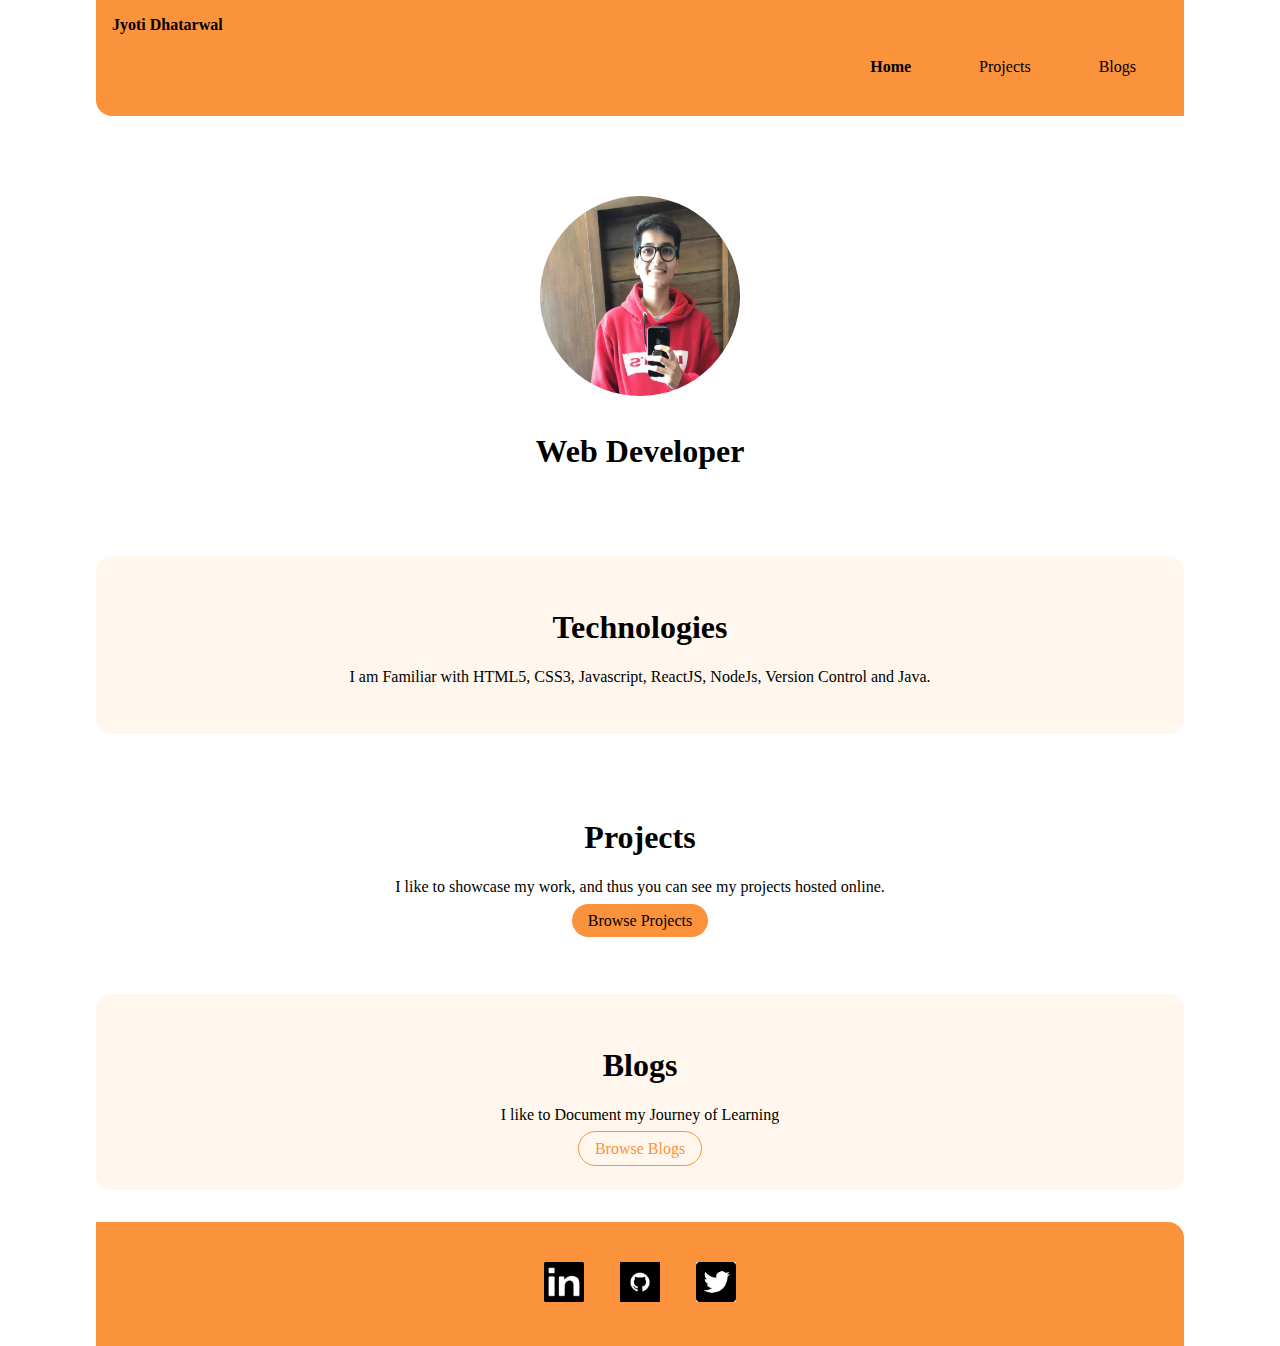
<file: index.html>
<!DOCTYPE html>
<html lang="en">
<head>
    <meta charset="UTF-8">
    <meta http-equiv="X-UA-Compatible" content="IE=edge">
    <meta name="viewport" content="width=device-width, initial-scale=1.0">
    <link href="styles.css" rel="stylesheet" />
    <title>Home | Jyoti Dhatarwal</title>
</head>
<body>
    <nav class="navigation container">
        <div class="nav-brand">Jyoti Dhatarwal</div>
        <ul class="list-non-bullet nav-pills">
            <li class="list-item-inline">
                <a href="index.html" class = "link link-active">Home</a>
            </li>
            <li class="list-item-inline">
                <a href="projects.html" class="link">Projects</a>
            </li>
            <li class="list-item-inline">
                <a href="blogs.html" class="link">Blogs</a>
            </li>
        </ul>
    </nav>
    <header class="header">
        <img class = "header-img" src="images/Jyoti.jpg" />
        <h1 class="header-heading">Web Developer</h1>
    </header>
    <section class="section ow">
        <div class="container container-center">
            <h1>Technologies</h3>
            <p>
                I am Familiar with HTML5, CSS3, Javascript, ReactJS, NodeJs, Version Control and Java.
            </p>
        </div>
    </section>
    <section class="section">
        <div class="container container-center">
            <h1>Projects</h3>
            <p>I like to showcase my work, and thus you can see my projects hosted online.</p>
            <a href="projects.html" class="link link-primary">Browse Projects</a>
        </div>
    </section>
    <section class="section ow">
        <div class="container container-center">
            <h1>Blogs</h3>
            <p>
                I like to Document my Journey of Learning
            </p>
            <a href="blogs.html" class="link link-secondary">Browse Blogs</a>
        </div>
    </section>
    <footer class="footer">
        <ul class="social-link list-non-bullet">
            <li class="logo-inline">
                <a href="https://www.linkedin.com/in/jyoti1999/" target="_blank" class="link">
                    <img src="images/linkedin.png" alt="linkedin-logo" class="media-logo">
                </a>
            </li>
            <li class="logo-inline">
                <a href="https://github.com/jyotidhatarwal" target="_blank" class="link">
                    <img src="images/github.png" alt="github-logo" class="media-logo">
                </a>
            </li>
            <li class="logo-inline">
                <a href="https://twitter.com/Jyoti_Dhatarwal" target="_blank" class="link">
                    <img src="images/twitter.png" alt="twitter-logo" class="media-logo">
                </a>
            </li>
        </ul>
    </footer>
</body>
</html>
</file>
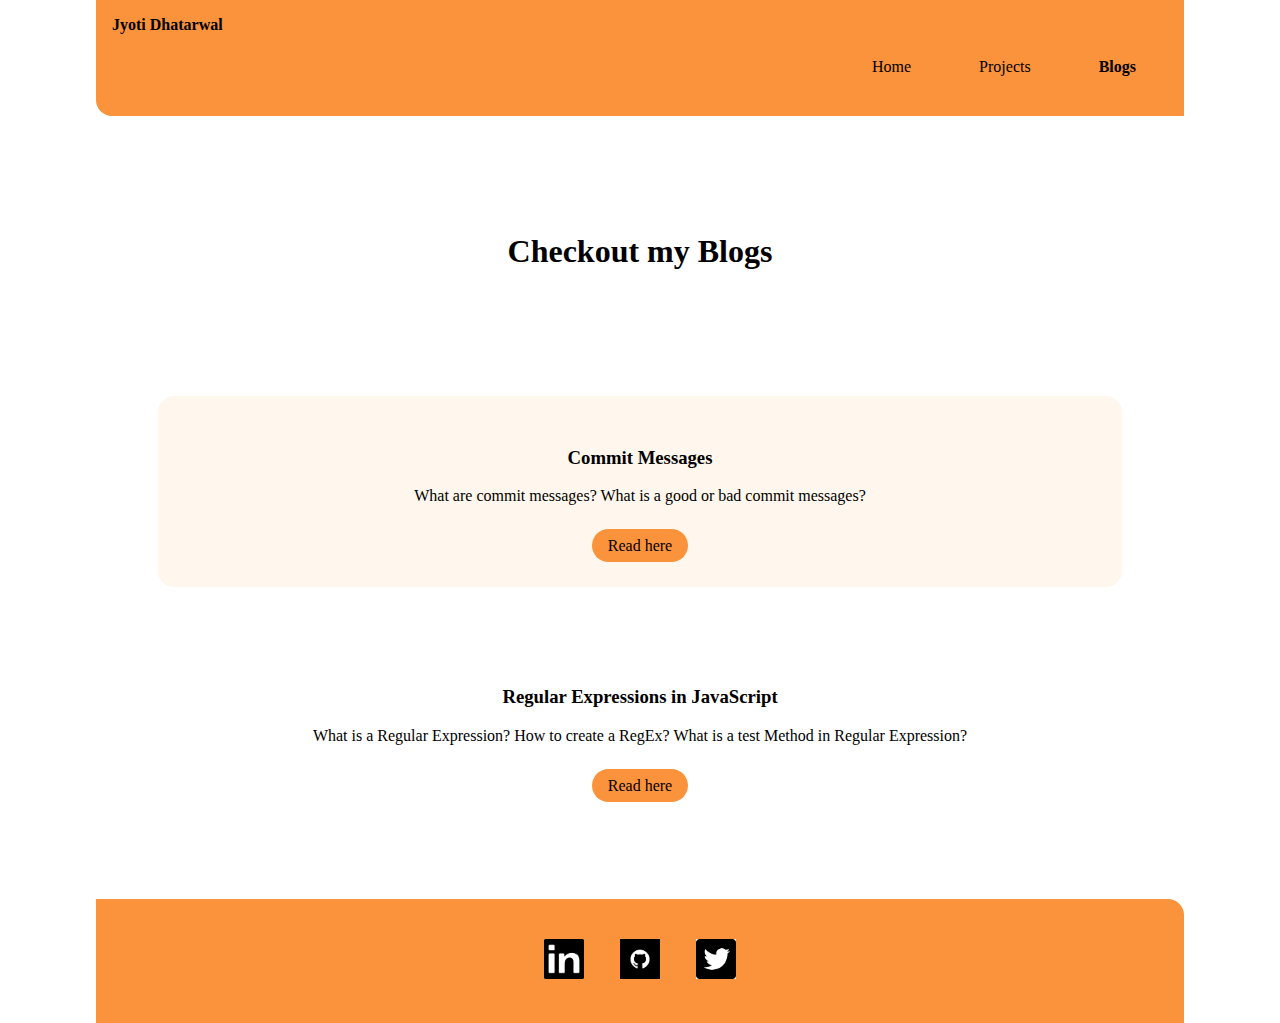
<file: blogs.html>
<!DOCTYPE html>
<html lang="en">
<head>
    <meta charset="UTF-8">
    <meta http-equiv="X-UA-Compatible" content="IE=edge">
    <meta name="viewport" content="width=device-width, initial-scale=1.0">
    <link href="styles.css" rel="stylesheet" />
    <title>Blogs | Jyoti Dhatarwal</title>
</head>
<body>
    <nav class="navigation container">
        <div class="nav-brand">Jyoti Dhatarwal</div>
        <ul class="list-non-bullet nav-pills">
            <li class="list-item-inline">
                <a href="index.html" class = "link">Home</a>
            </li>
            <li class="list-item-inline">
                <a href="projects.html" class="link">Projects</a>
            </li>
            <li class="list-item-inline">
                <a href="blogs.html" class="link link-active">Blogs</a>
            </li>
        </ul>
    </nav>
    <header class="header">
        <h1 class="header-heading">Checkout my Blogs</h1>
    </header>
    <ul class="list-non-bullet">
        <li>
            <article class="showcase-list container container-center ow">
                <h3>Commit Messages</h3>
                    <p>
                        What are commit messages? What is a good or bad commit messages?    
                    </p>
                    <a href="https://jyoti-dhatarwal.hashnode.dev/need-of-good-commit-messages" class="link link-primary" target="_blank">Read here</a>
              
            </article>
        </li>
        <li>
            <article class="showcase-list container container-center">
                <h3>Regular Expressions in JavaScript</h3>
                    <p>What is a Regular Expression? How to create a RegEx? What is a test Method in Regular Expression? </p>
                    <a href="https://jyoti-dhatarwal.hashnode.dev/regular-expressions-in-javascript" class="link link-primary" target="_blank">Read here</a>
            </article>
        </li>
    </ul>
    
    <footer class="footer">
        <ul class="social-link list-non-bullet">
            <li class="logo-inline">
                <a href="https://www.linkedin.com/in/jyoti1999/" target="_blank" class="link">
                    <img src="images/linkedin.png" alt="linkedin-logo" class="media-logo">
                </a>
            </li>
            <li class="logo-inline">
                <a href="https://github.com/jyotidhatarwal" target="_blank" class="link">
                    <img src="images/github.png" alt="github-logo" class="media-logo">
                </a>
            </li>
            <li class="logo-inline">
                <a href="https://twitter.com/Jyoti_Dhatarwal" target="_blank" class="link">
                    <img src="images/twitter.png" alt="twitter-logo" class="media-logo">
                </a>
            </li>
        </ul>
    </footer>
</body>
</html>
</file>
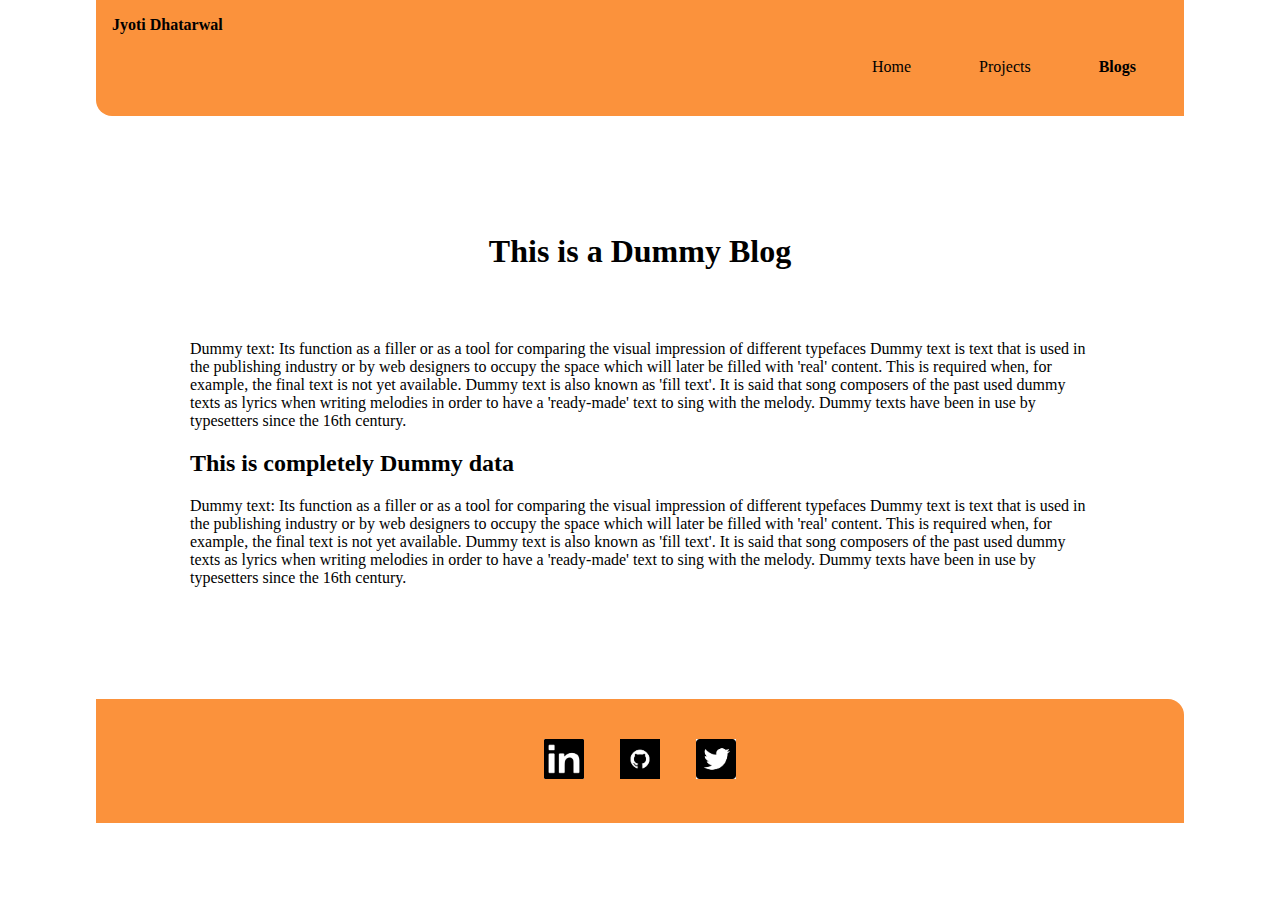
<file: dummyblog.html>
<!DOCTYPE html>
<html lang="en">
<head>
    <meta charset="UTF-8">
    <meta http-equiv="X-UA-Compatible" content="IE=edge">
    <meta name="viewport" content="width=device-width, initial-scale=1.0">
    <link href="styles.css" rel="stylesheet" />
    <title>Dummy Blogs | Jyoti Dhatarwal</title>
</head>
<body>
    <nav class="navigation container">
        <div class="nav-brand">Jyoti Dhatarwal</div>
        <ul class="list-non-bullet nav-pills">
            <li class="list-item-inline">
                <a href="index.html" class = "link">Home</a>
            </li>
            <li class="list-item-inline">
                <a href="projects.html" class="link">Projects</a>
            </li>
            <li class="list-item-inline">
                <a href="blogs.html" class="link link-active">Blogs</a>
            </li>
        </ul>
    </nav>
    <header class="header">
        <h1 class="header-heading">This is a Dummy Blog</h1>
    </header>
    <article class="container-center showcase-blog">
        <p>
            Dummy text: Its function as a filler or as a tool for comparing the
        visual impression of different typefaces Dummy text is text that is used
        in the publishing industry or by web designers to occupy the space which
        will later be filled with 'real' content. This is required when, for
        example, the final text is not yet available. Dummy text is also known
        as 'fill text'. It is said that song composers of the past used dummy
        texts as lyrics when writing melodies in order to have a 'ready-made'
        text to sing with the melody. Dummy texts have been in use by
        typesetters since the 16th century.
        </p>
        <h2>This is completely Dummy data</h2>
        <p>
            Dummy text: Its function as a filler or as a tool for comparing the
        visual impression of different typefaces Dummy text is text that is used
        in the publishing industry or by web designers to occupy the space which
        will later be filled with 'real' content. This is required when, for
        example, the final text is not yet available. Dummy text is also known
        as 'fill text'. It is said that song composers of the past used dummy
        texts as lyrics when writing melodies in order to have a 'ready-made'
        text to sing with the melody. Dummy texts have been in use by
        typesetters since the 16th century.
        </p>
    </article>

    <footer class="footer">
        <ul class="social-link list-non-bullet">
            <li class="logo-inline">
                <a href="https://www.linkedin.com/in/jyoti1999/" target="_blank" class="link">
                    <img src="images/linkedin.png" alt="linkedin-logo" class="media-logo">
                </a>
            </li>
            <li class="logo-inline">
                <a href="https://github.com/jyotidhatarwal" target="_blank" class="link">
                    <img src="images/github.png" alt="github-logo" class="media-logo">
                </a>
            </li>
            <li class="logo-inline">
                <a href="https://twitter.com/Jyoti_Dhatarwal" target="_blank" class="link">
                    <img src="images/twitter.png" alt="twitter-logo" class="media-logo">
                </a>
            </li>
        </ul>
    </footer>
</body>
</html>
</file>
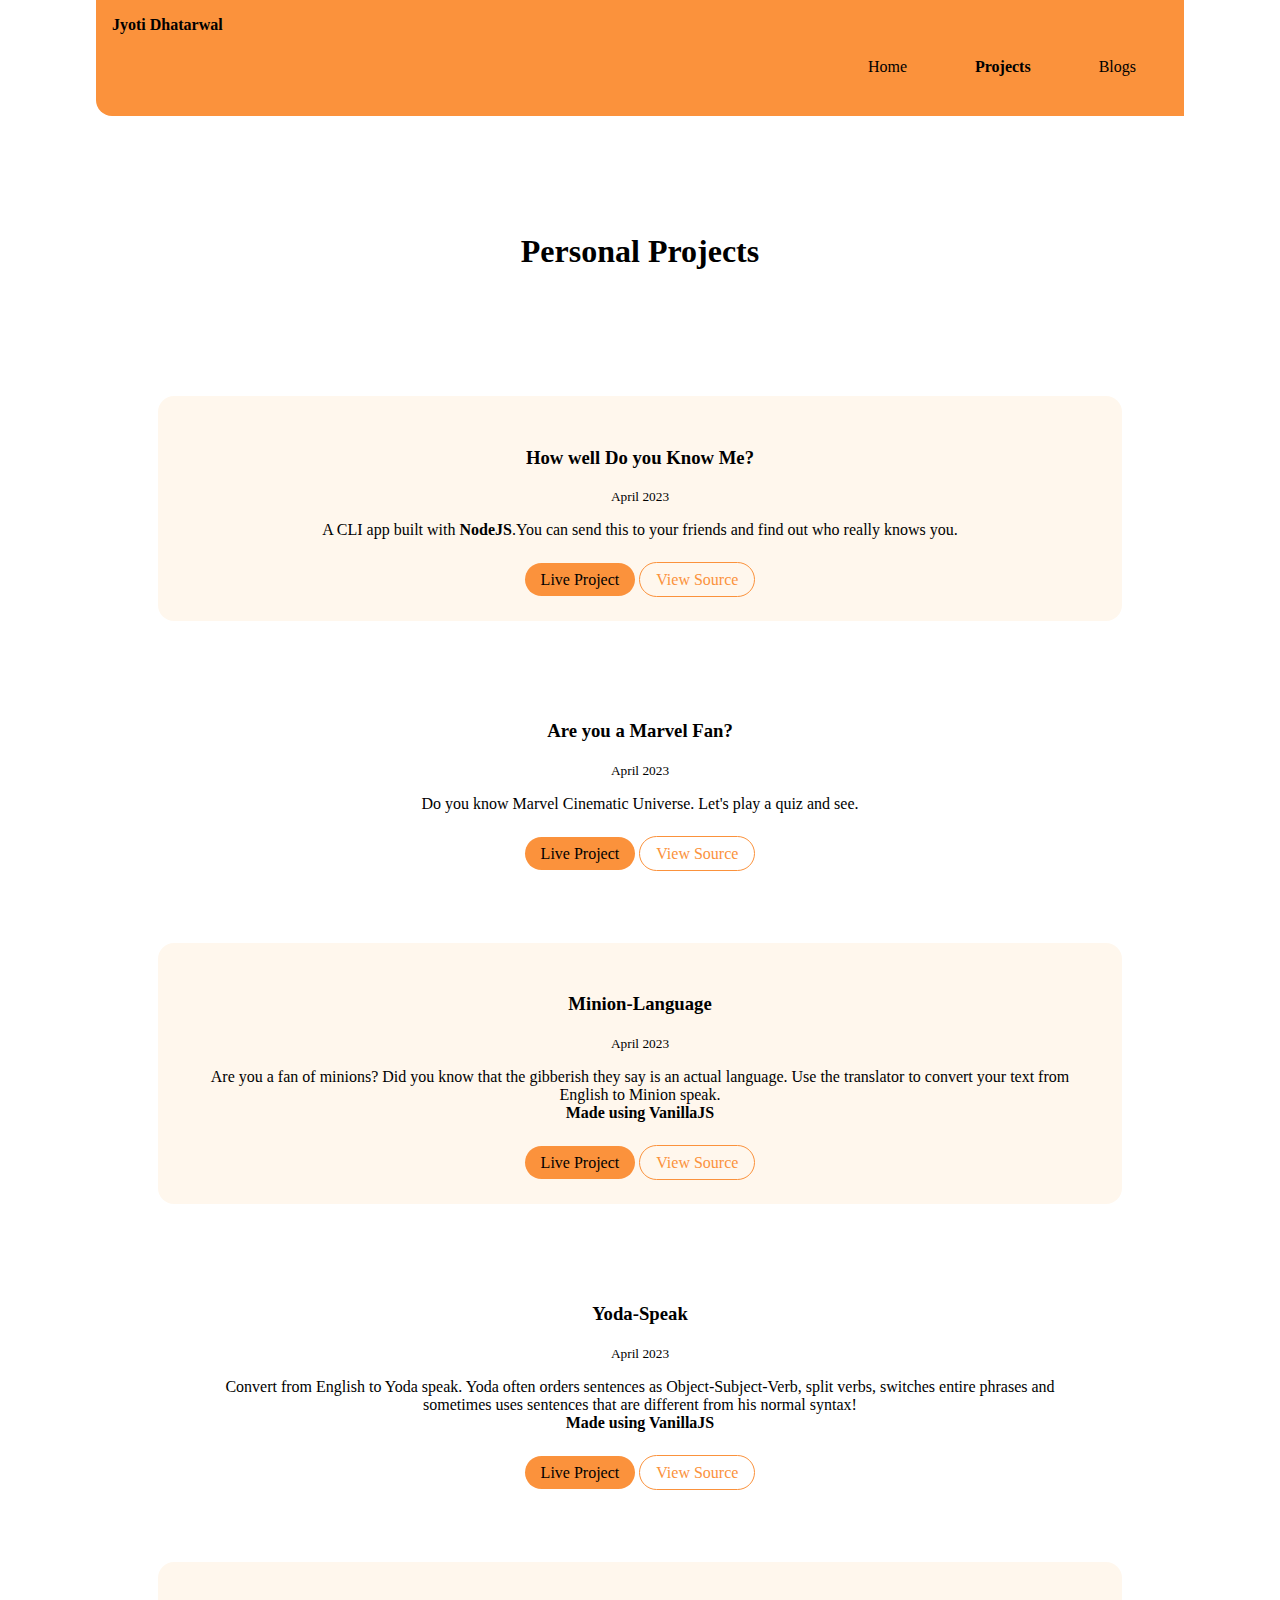
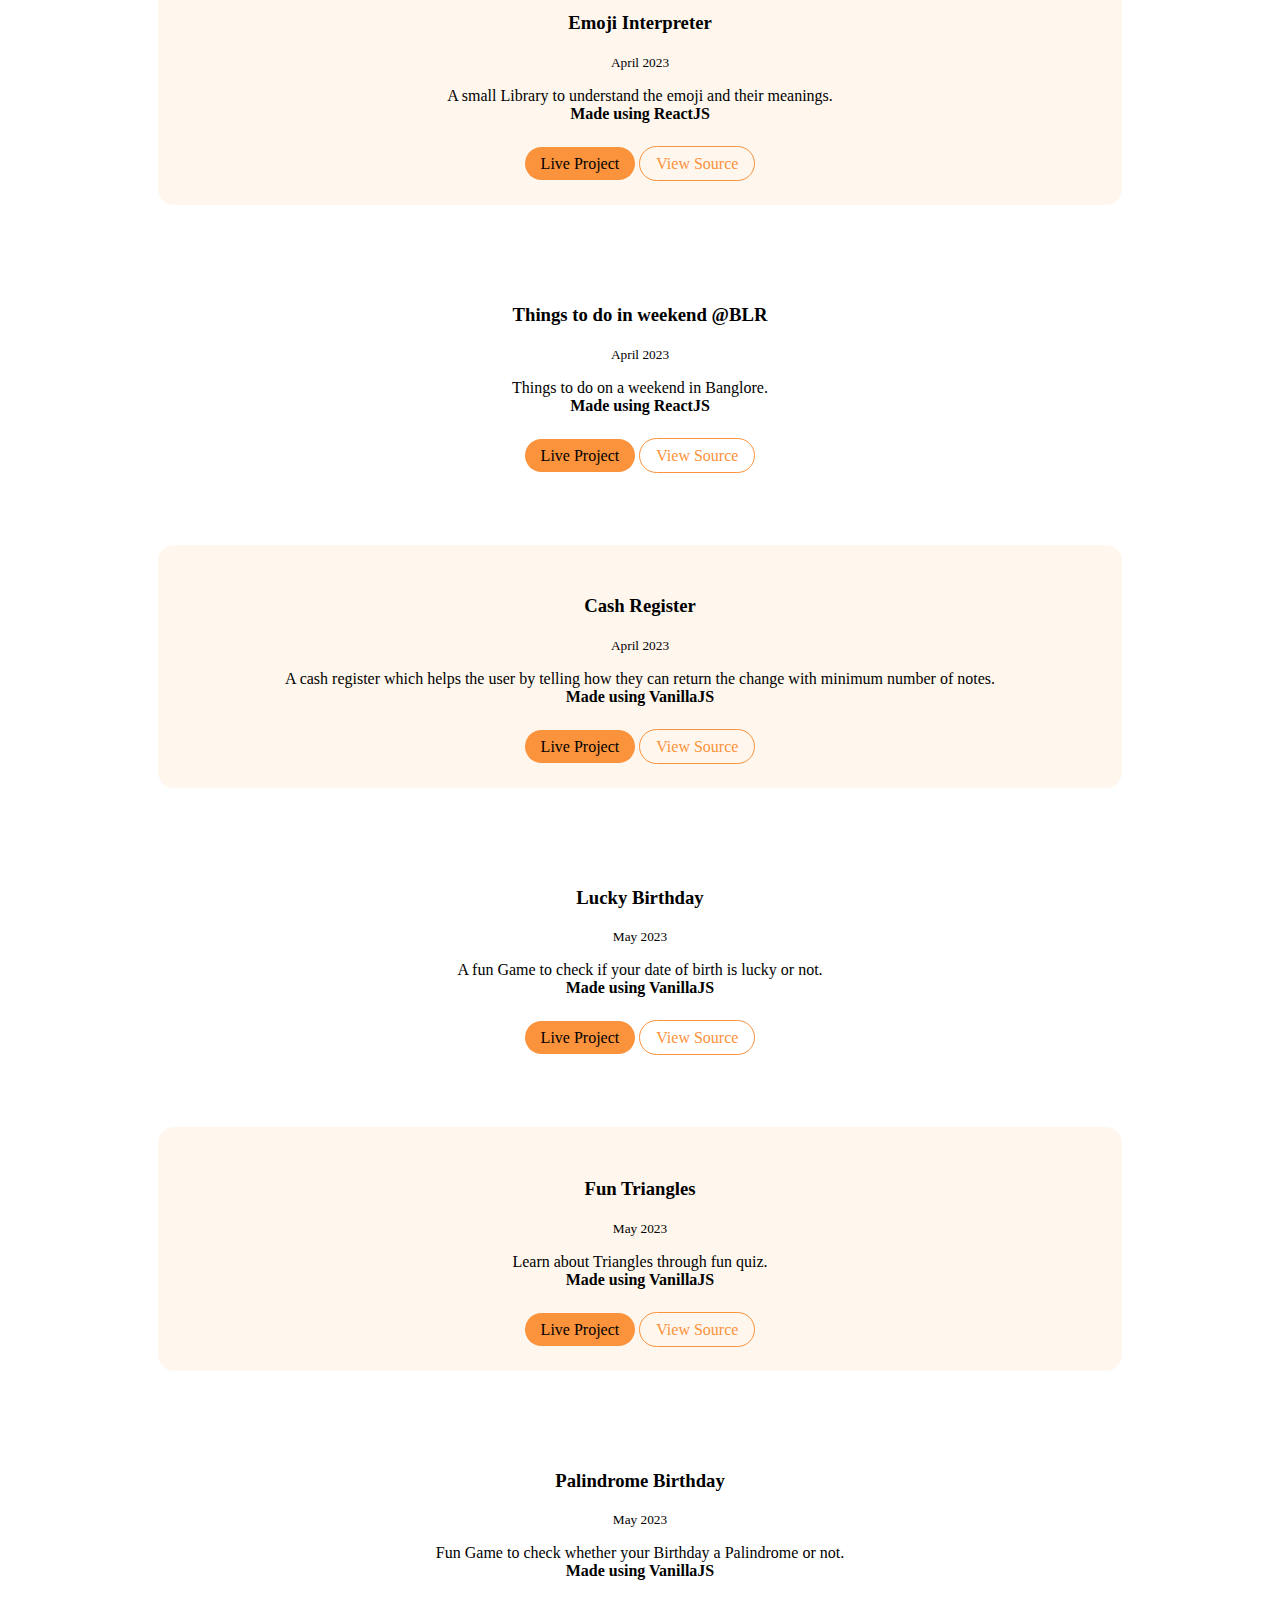
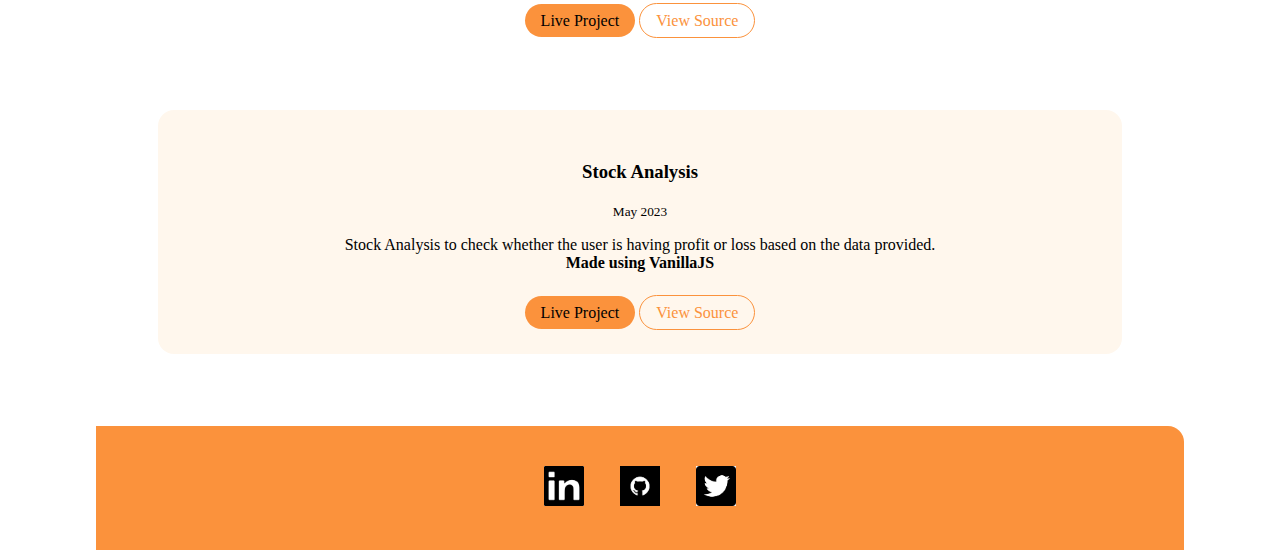
<file: projects.html>
<!DOCTYPE html>
<html lang="en">
<head>
    <meta charset="UTF-8">
    <meta http-equiv="X-UA-Compatible" content="IE=edge">
    <meta name="viewport" content="width=device-width, initial-scale=1.0">
    <link href="styles.css" rel="stylesheet" />
    <title>Projects | Jyoti Dhatarwal</title>
</head>
<body>
    <nav class="navigation container">
        <div class="nav-brand">Jyoti Dhatarwal</div>
        <ul class="list-non-bullet nav-pills">
            <li class="list-item-inline">
                <a href="index.html" class = "link">Home</a>
            </li>
            <li class="list-item-inline">
                <a href="projects.html" class="link link-active">Projects</a>
            </li>
            <li class="list-item-inline">
                <a href="blogs.html" class="link">Blogs</a>
            </li>
        </ul>
    </nav>

    <header class="header">
        <h1 class="header-heading">Personal Projects</h1>
    </header>
    <ul class="list-non-bullet">
        <li>
            <article class="showcase-list container container-center ow">
                <h3>How well Do you Know Me?</h3>
                    <small>April 2023</small>
                <p>
                    A CLI app built with <strong>NodeJS</strong>.You can send this to your friends and find out who really knows you.
                </p>
                <a href="https://replit.com/@jdhaterwal8/MarkOne-Assignment-1?embed=true" target="_blank" class="link link-primary">Live Project</a>
    
                <a href="https://replit.com/@jdhaterwal8/MarkOne-Assignment-1#index.js" target="_blank" class="link link-secondary">View Source</a>
          
            </article>
        </li>
        <li>
            <article class="showcase-list container container-center"> 
                <h3>Are you a Marvel Fan?</h3>
                    <small>April 2023</small>
                <p>Do you know Marvel Cinematic Universe. Let's play a quiz and see.</p>
                <a href = "https://replit.com/@jdhaterwal8/assignment-for-markThree?embed=true" target="_blank" class="link link-primary">Live Project</a>
                <a href = "https://replit.com/@jdhaterwal8/assignment-for-markThree#index.js" target="_blank" class="link link-secondary">View Source</a>
            
            </article>
        </li>
        <li>
            <article class="showcase-list container container-center ow">
                <h3>Minion-Language</h3>
                <small>April 2023</small>
                <p>Are you a fan of minions? Did you know that the gibberish they say is an actual language. Use the translator to convert your text from English to Minion speak.<br /><strong> Made using VanillaJS </strong></p>
                <a href="https://minionese-jyoti.netlify.app/" target="_blank" class="link link-primary">Live Project</a>
                <a href="https://github.com/jyotidhatarwal/minionese" target="_blank" class="link link-secondary">View Source</a>
            </article>
        </li>
        <li>
            <article class="showcase-list container container-center">
                <h3>Yoda-Speak</h3>
                <small>April 2023</small>
                <p>Convert from English to Yoda speak. Yoda often orders sentences as Object-Subject-Verb, split verbs, switches entire phrases and sometimes uses sentences that are different from his normal syntax!<br /><strong> Made using VanillaJS </strong></p>
                <a href="https://yoda-translator-jyoti.netlify.app/" target="_blank" class="link link-primary">Live Project</a>
                <a href="https://github.com/jyotidhatarwal/yoda-speak" target="_blank" class="link link-secondary">View Source</a>
            </article>
        </li>
        <li>
            <article class="showcase-list container container-center ow">
                <h3>Emoji Interpreter</h3>
                <small>April 2023</small>
                <p>A small Library to understand the emoji and their meanings. <br /><strong> Made using ReactJS </strong></p>
                <a href="https://gx552w.csb.app/" target="_blank" class="link link-primary">Live Project</a>
                <a href="https://github.com/jyotidhatarwal/Emoji-Interpreter" target="_blank" class="link link-secondary">View Source</a>
            </article>
        </li>
        <li>
            <article class="showcase-list container container-center">
                <h3>Things to do in weekend @BLR</h3>
                <small>April 2023</small>
                <p>Things to do on a weekend in Banglore. <br /><strong> Made using ReactJS </strong></p>
                <a href="https://5s2j8s.csb.app/" target="_blank" class="link link-primary">Live Project</a>
                <a href="https://github.com/jyotidhatarwal/weekend-getaway" target="_blank" class="link link-secondary">View Source</a>
            </article>
        </li>
        <li>
            <article class="showcase-list container container-center ow">
                <h3>Cash Register</h3>
                <small>April 2023</small>
                <p>A cash register which helps the user by telling how they can return the change with minimum number of notes.<br /><strong> Made using VanillaJS </strong></p>
                <a href="https://cash-register-jyoti.netlify.app/" target="_blank" class="link link-primary">Live Project</a>
                <a href="https://github.com/jyotidhatarwal/cash-register" target="_blank" class="link link-secondary">View Source</a>
            </article>
        </li>
        <li>
            <article class="showcase-list container container-center">
                <h3>Lucky Birthday</h3>
                <small>May 2023</small>
                <p>A fun Game to check if your date of birth is lucky or not. <br /><strong> Made using VanillaJS </strong></p>
                <a href="https://lucky-birthday-jyoti.netlify.app/" target="_blank" class="link link-primary">Live Project</a>
                <a href="https://github.com/jyotidhatarwal/lucky-birthday" target="_blank" class="link link-secondary">View Source</a>
            </article>
        </li>
        <li>
            <article class="showcase-list container container-center ow">
                <h3>Fun Triangles</h3>
                <small>May 2023</small>
                <p>Learn about Triangles through fun quiz.<br /><strong> Made using VanillaJS </strong></p>
                <a href="https://fun-triangles-jyoti.netlify.app/" target="_blank" class="link link-primary">Live Project</a>
                <a href="https://github.com/jyotidhatarwal/fun-triangles" target="_blank" class="link link-secondary">View Source</a>
            </article>
        </li>
        <li>
            <article class="showcase-list container container-center ">
                <h3>Palindrome Birthday</h3>
                <small>May 2023</small>
                <p>Fun Game to check whether your Birthday a Palindrome or not.<br /><strong> Made using VanillaJS </strong></p>
                <a href="https://palindrome-birthday-jyoti.netlify.app/" target="_blank" class="link link-primary">Live Project</a>
                <a href="https://github.com/jyotidhatarwal/palindrome-birthday" target="_blank" class="link link-secondary">View Source</a>
            </article>
        </li>
        <li>
            <article class="showcase-list container container-center ow">
                <h3>Stock Analysis</h3>
                <small>May 2023</small>
                <p>Stock Analysis to check whether the user is having profit or loss based on the data provided.<br /><strong> Made using VanillaJS </strong></p>
                <a href="https://stock-analysis-jyoti.netlify.app/" target="_blank" class="link link-primary">Live Project</a>
                <a href="https://github.com/jyotidhatarwal/stock-analysis" target="_blank" class="link link-secondary">View Source</a>
            </article>
        </li>
    </ul>
    
    <footer class="footer">
        <ul class="social-link list-non-bullet">
            <li class="logo-inline">
                <a href="https://www.linkedin.com/in/jyoti1999/" target="_blank" class="link">
                    <img src="images/linkedin.png" alt="linkedin-logo" class="media-logo">
                </a>
            </li>
            <li class="logo-inline">
                <a href="https://github.com/jyotidhatarwal" target="_blank" class="link">
                    <img src="images/github.png" alt="github-logo" class="media-logo">
                </a>
            </li>
            <li class="logo-inline">
                <a href="https://twitter.com/Jyoti_Dhatarwal" target="_blank" class="link">
                    <img src="images/twitter.png" alt="twitter-logo" class="media-logo">
                </a>
            </li>
        </ul>
    </footer>
</body>
</html>
</file>
<file: styles.css>
:root {
    --primary-color : #fb923c;
    --secondary-color: #fff7ed;
}

hr {
    margin: 2rem 0;
}

body {
    max-width: 85%;
    width: 100%;
    margin: 0 auto;
}


.container {
    padding: 0rem 1rem;
}

.container-center {
    max-width: 900px;
    margin: auto;
    width:100%;
}

.link {
    text-decoration: none;
    padding: 0.5rem 1rem;
}

.link-primary{
    background-color: var(--primary-color);
    color:black;
    border-radius: 2rem;
    padding: 0.5rem 1rem;
    margin: 1rem auto;
    max-width: 140px;
}

.link-secondary{
    color: var(--primary-color);
    border-radius: 2rem;
    border: 1px solid var(--primary-color);
    padding: 0.5rem 1rem;
    margin: 1rem auto;
    max-width: 140px;
}

.link-active {
    font-weight: bold;
}

.list-non-bullet {
    list-style: none;
    padding: 0.5rem 0rem;
}

.list-item-inline {
    display: inline;
    padding: 0rem 1rem;
}

.navigation {
    background-color: var(--primary-color);
    color: black;
    padding: 1rem;
    border-bottom-left-radius: 1rem;
}

.navigation .nav-brand {
    font-weight: bold;
}

.navigation .nav-pills {
    text-align: right;
}

.navigation .link {
    color: black;
}

.header {
    padding: 2rem;
    padding-top: 5rem;
}

.header .header-img {
    max-width: 50%;
    width: 200px;
    height: 200px;
    margin: auto;
    display: block;
    border-radius: 50%;
}

.header .header-heading {
    text-align: center;
    color: black;
    padding-top: 1rem;
}

.section {
    padding: 2rem;
    margin: 2rem 0;
    text-align: center;
    border-radius: 1rem;
}

.section h1 {
    text-align: center;
}

.ow {
    background-color: var(--secondary-color);
}


.footer {
    background-color: var(--primary-color);
    text-align: center;
    padding: 1rem ;
    color: black;
    border-top-right-radius: 1rem;
}

.footer .link {
    color: black;
}

.footer .footer-head {
    color: black;
    font-weight: bold;
}

.logo-inline {
    display: inline;
}

.media-logo {
    width: 40px;
}

.showcase-list {
    padding: 2rem;
    border-radius: 1rem;
    text-align: center;
    margin: 3rem auto;
}

.showcase-list h1 {
    margin: 0.5rem;
}

.showcase-list p {
    padding-bottom: 1rem;
}

.showcase-blog {
    padding-bottom: 6rem;
}
</file>
